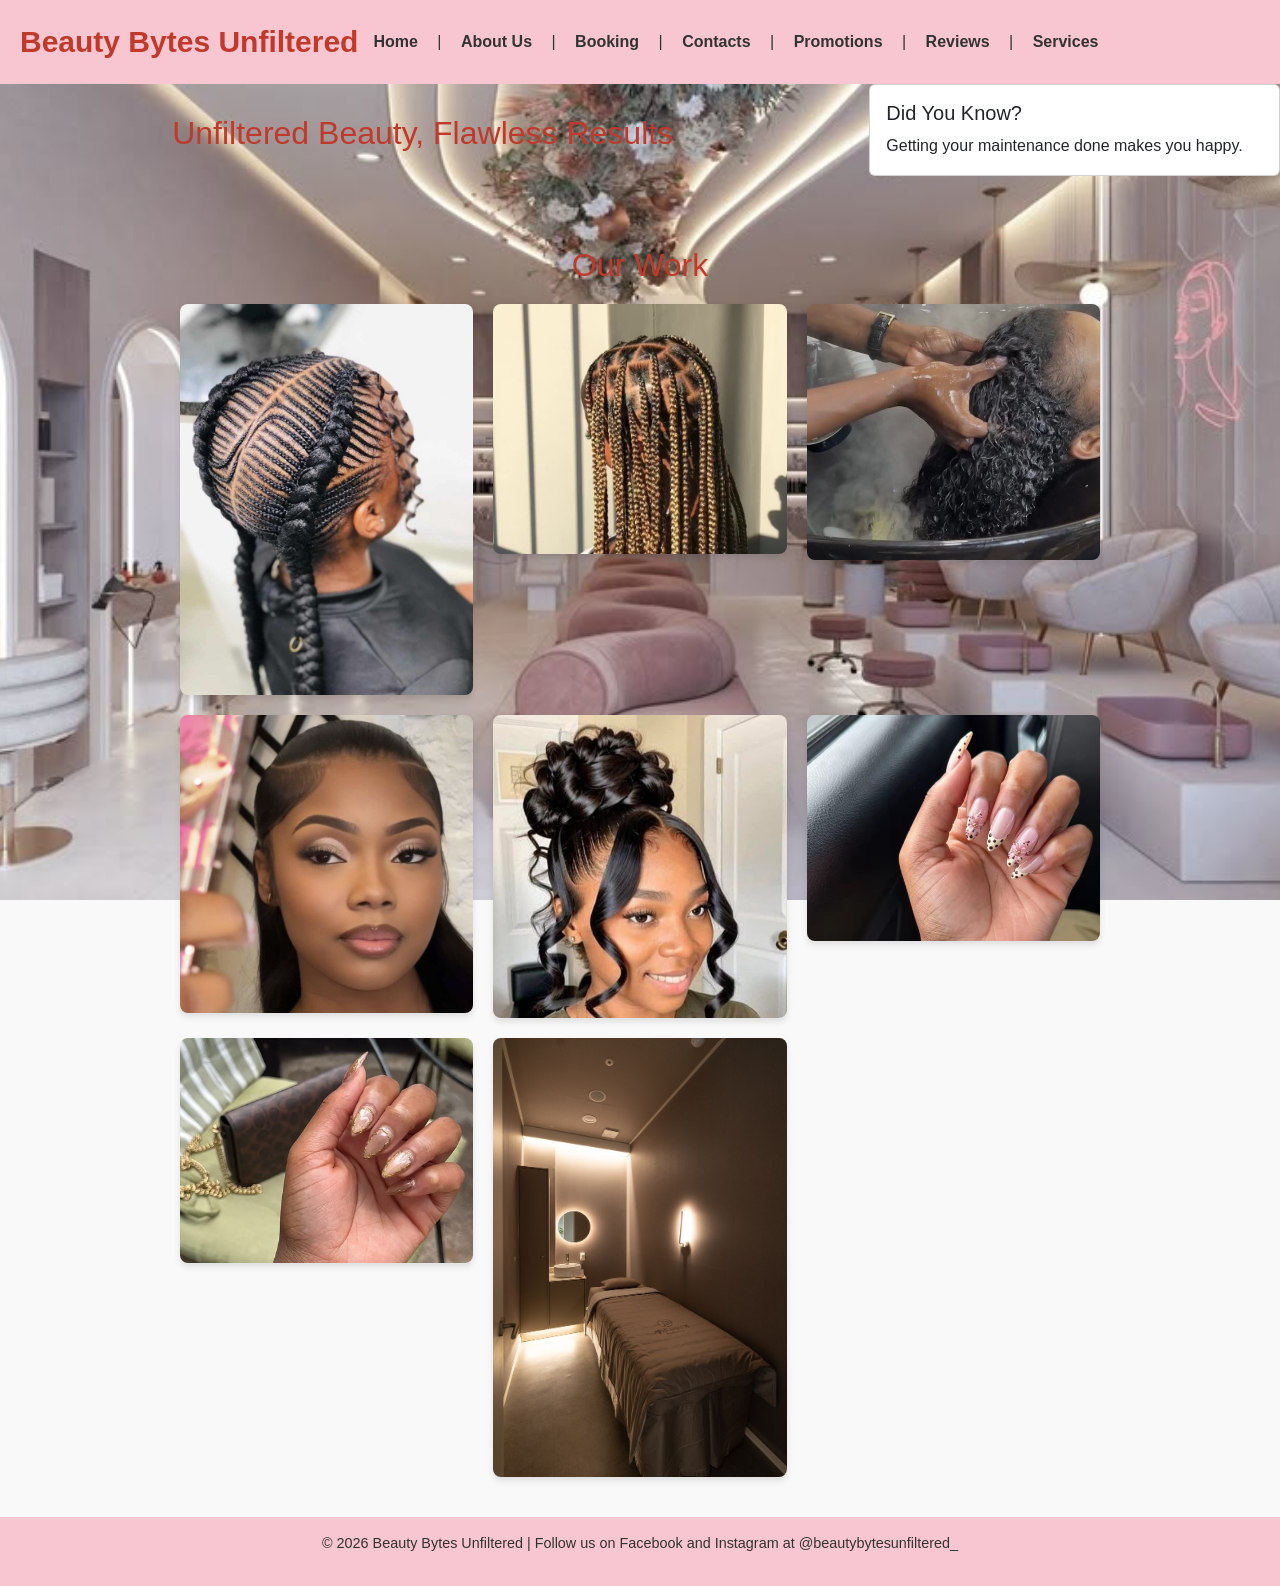
<file: index.html>
<!DOCTYPE html>
<html lang="en">
<head>
    <meta charset="UTF-8">
    <meta name="viewport" content="width=device-width, initial-scale=1.0">
    <title>Beauty Bytes Unfiltered -Home</title>
    <link href="https://cdn.jsdelivr.net/npm/bootstrap@5.3.0/dist/css/bootstrap.min.css" rel="stylesheet"> 
    <link rel="stylesheet" href="styles.css"> 
</head>
<body>
    <header>
    <nav class="navbar">
        <div class="logo">Beauty Bytes Unfiltered</div>

        <div class="nav-links">
        <a href="index.html">Home</a> |
        <a href="about.html">About Us</a> |
        <a href="booking.html">Booking</a> |
        <a href="contact.html">Contacts</a> |
        <a href="promotions.html">Promotions</a> |
        <a href="reviews.html">Reviews </a> |
        <a href="services.html">Services</a>
        </div>
    </nav>
</header>
<main>
    <div class="row"> 
        <div class="col-md-8"> 
            <h2>Unfiltered Beauty, Flawless Results</h2>  
        </div>
        <div class="col-md-4"> 
            <div class="card"> 
                <div class="card-body"> 
                    <h5 class="card-title">Did You Know?</h5> 
                    <p class="card-text">Getting your maintenance done makes you happy.</p> 
                </div> 
            </div> 
        </div> 
    </div> 
</main> 
    <section class="gallery">
    <h2>Our Work</h2>
    <div class="gallery-grid">
        <img src="images/cornrows.jpg" alt="Hair Braid">
        <img src="images/knotless braids.jpg" alt="knotless braids">
        <img src="images/natural hair care.jpg" alt="Natural Haircare">
        <img src="images/makeup.jpg" alt="Makeup Artistry">
        <img src="images/wig styling.jpg" alt="Wig Styling">
        <img src="images/manicure.jpg" alt="Manicure and Pedicure">
        <img src="images/nairl art.jpg" alt="Nail Art Designs">
        <img src="images/massage therapy.jpg" alt="Massage Therapy">
    </div>
</section>
</main>

    <footer>
        <p>&copy; 2026 Beauty Bytes Unfiltered | Follow us on Facebook and Instagram at @beautybytesunfiltered_</p>
    </footer> 
    <button id="back-to-top" title ="Back to Glam">Back to Glam</button>
</body>
</html>
</file>
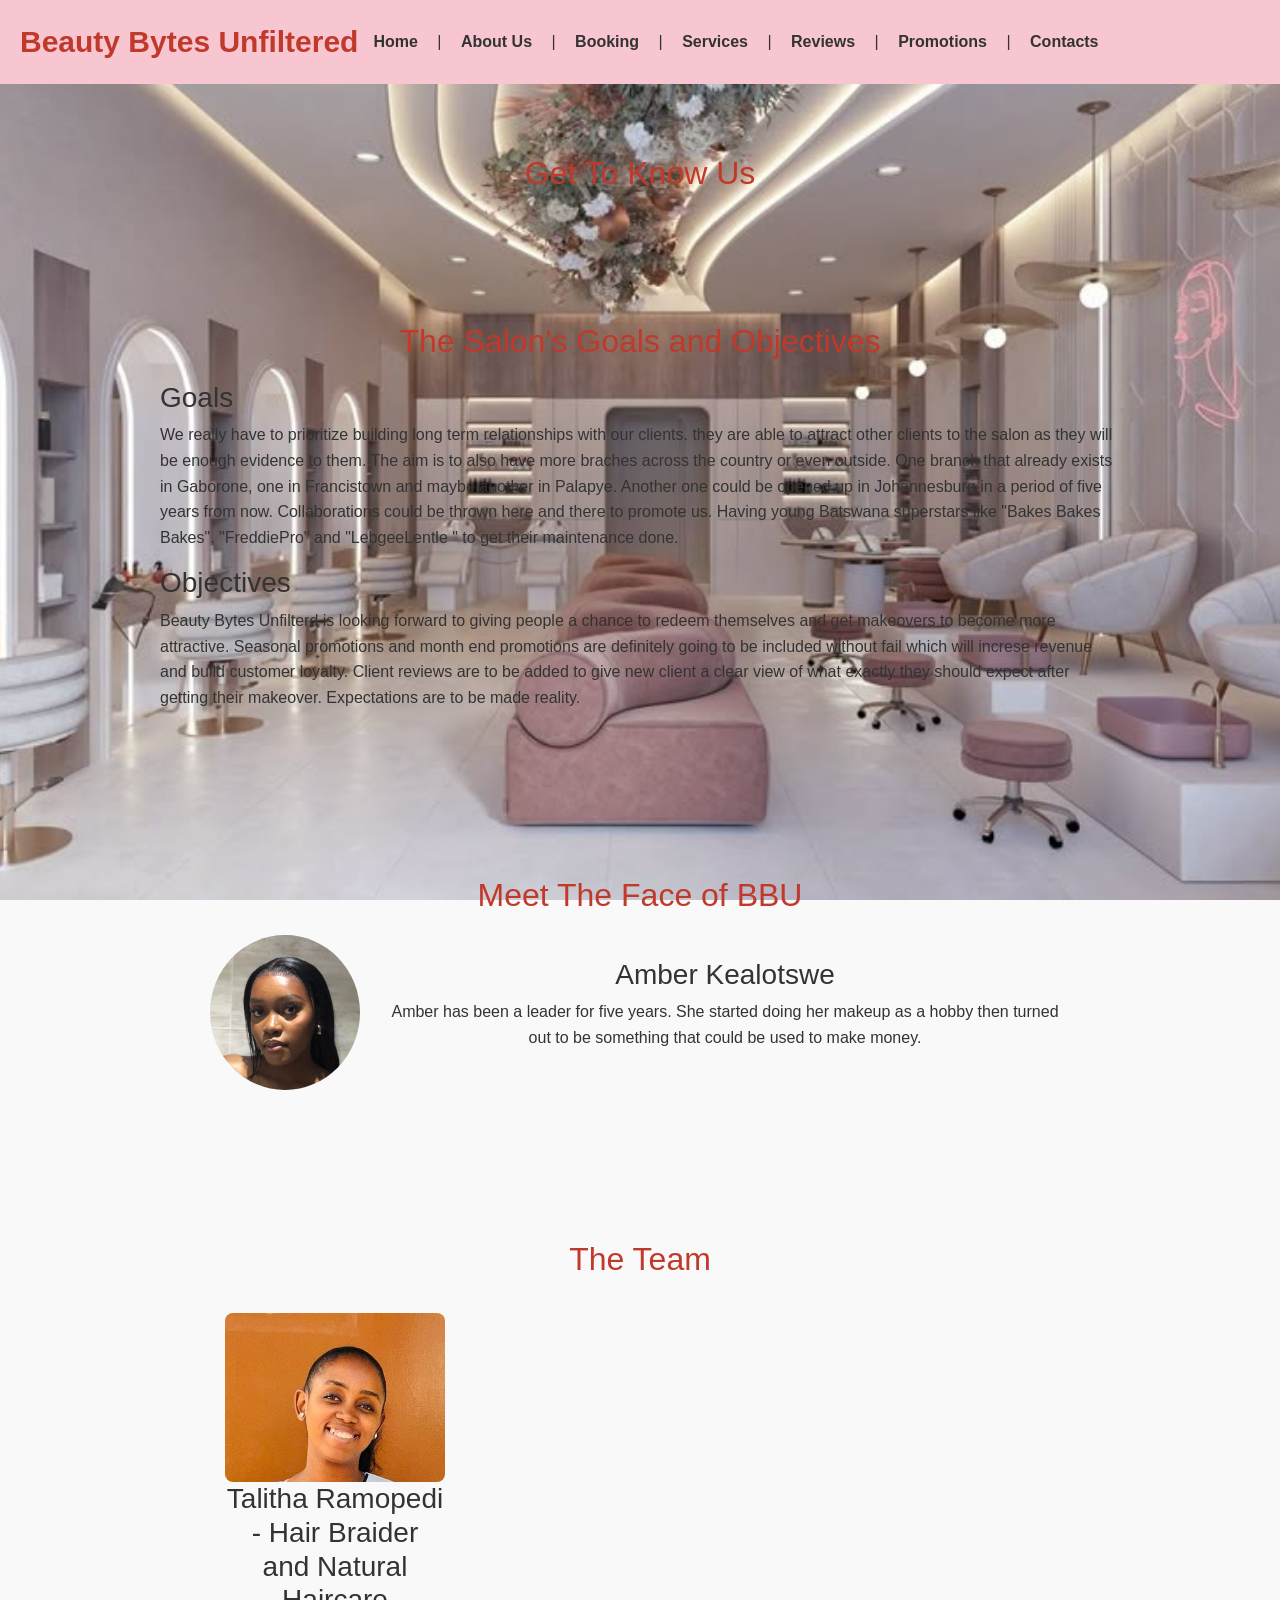
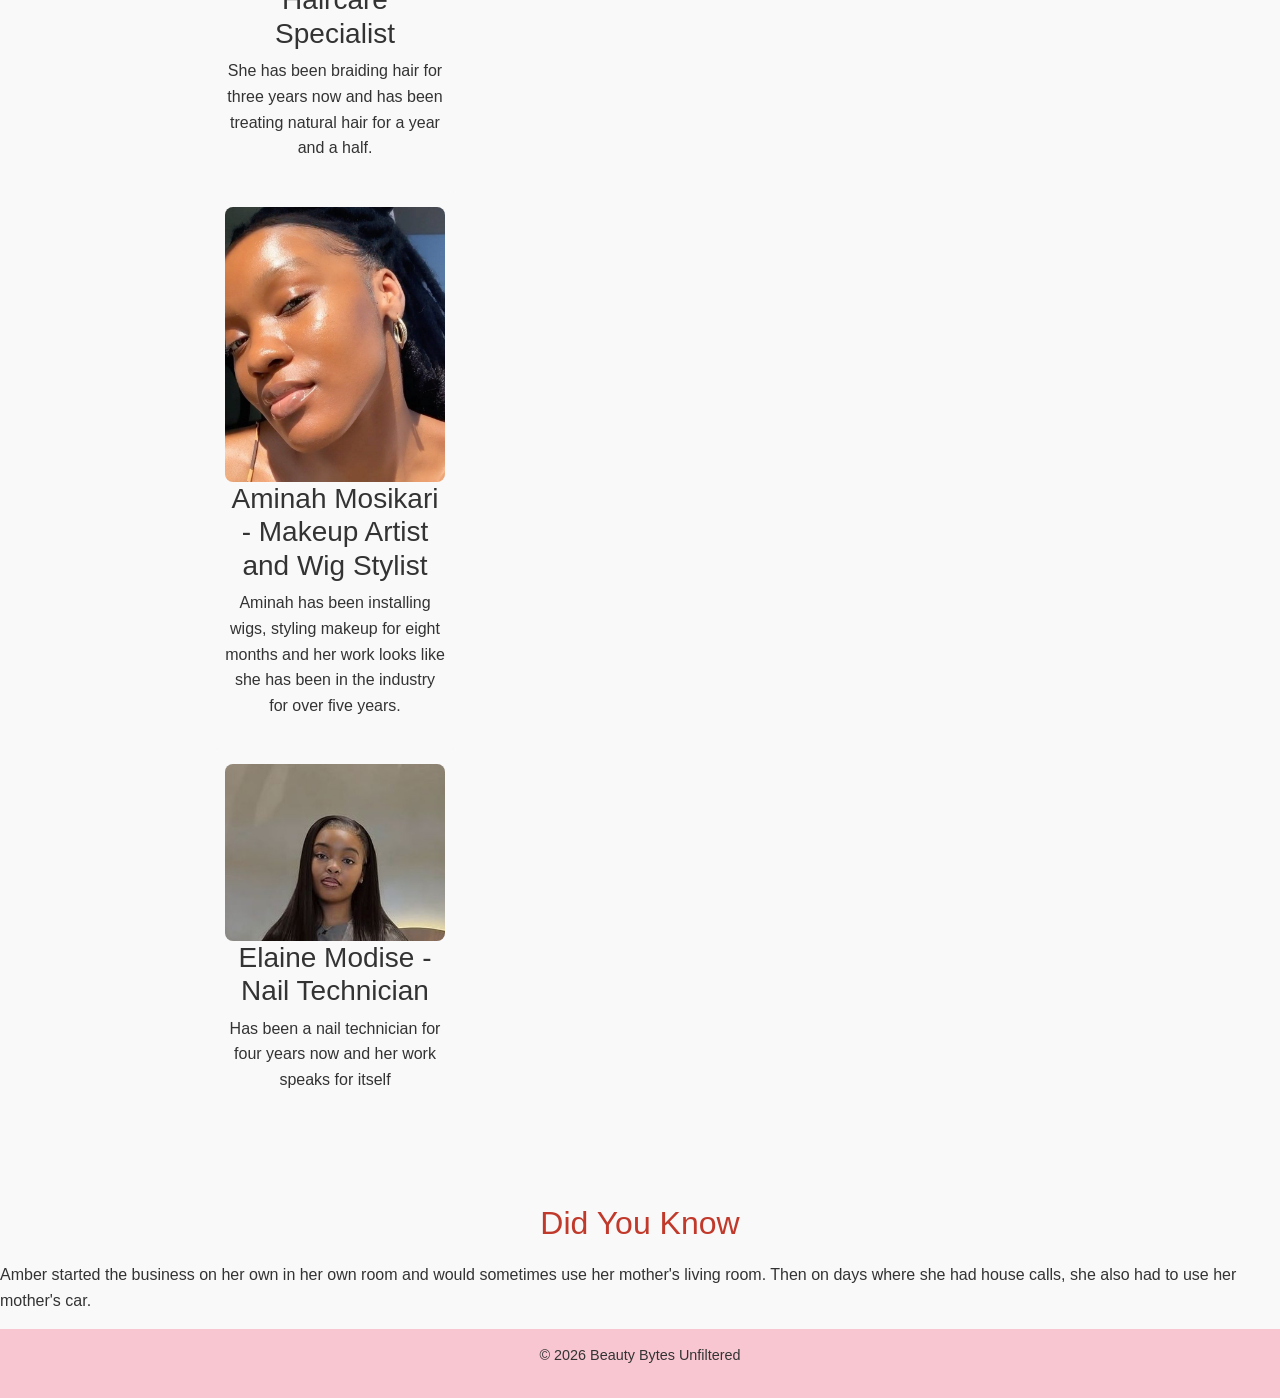
<file: about.html>
<!DOCTYPE html>
<html lang="en">
<head>
    <meta charset="UTF-8">
    <meta name="viewport" content="width=device-width, initial-scale=1.0">
    <title>About Us - Beauty Bytes Unfiltered</title>
    <link href="https://cdn.jsdelivr.net/npm/bootstrap@5.3.0/dist/css/bootstrap.min.css" rel="stylesheet">
    <link rel="stylesheet" href="styles.css">
    
</head>
<body>
    <header>
            <nav class="navbar">
                <div class="logo">Beauty Bytes Unfiltered</div>

                <div class="nav-links">
          <a href="index.html">Home</a> |
            <a href="about.html" class="active">About Us</a> |
                <a href="booking.html">Booking</a> |
                    <a href="services.html">Services</a> |
                        <a href="reviews.html">Reviews</a> |
                            <a href="promotions.html">Promotions</a> |
                                <a href="contact.html">Contacts</a>
                            </div>
        </nav>
    </header>
    <main>
    <section id="Introduction">
        <h2>Get To Know Us</h2>
    </section>
    
    <section id="goals and objestives">
        <h2>The Salon's Goals and Objectives</h2>
        <h3>Goals</h3>
            <p>We really have to prioritize building long term relationships with our clients.
                they are able to attract other clients to the salon as they will be enough evidence
                to them. The aim is to also have more braches across the country or even outside. 
                One branch that already exists in Gaborone, one in Francistown and maybe another in 
                Palapye. Another one could be opened up in Johannesburg in a period of five years
                from now. Collaborations could be thrown here and there to promote us. Having young
                Batswana superstars like "Bakes Bakes Bakes", "FreddiePro" and "LebgeeLentle " to get 
                their maintenance done.</p>
                <h3>Objectives</h3>
                <p>Beauty Bytes Unfilterd is looking forward to giving people a chance to redeem 
                   themselves and get makeovers to become more attractive. Seasonal promotions and 
                   month end promotions are definitely going to be included without fail which will
                   increse revenue and build customer loyalty. Client reviews are to be added to give
                   new client a clear view of what exactly they should expect after getting their
                   makeover. Expectations are to be made reality.</p>
    </section>
                   <section id="founder">
                   <h2>Meet The Face of BBU</h2>
                   <div class="founder-profile">
                    <img src="amber.jpg" alt="Amber Kealotswe">
                    <div class="founder-text">
                        <h3>Amber Kealotswe</h3>
                        <p>Amber has been a leader for five years. She started doing her makeup as a hobby
                            then turned out to be something that could be used to make money.</p>
                    </div>
                   </div>
                   </section>

                   <section id="team">
                   <h2>The Team</h2>
                    <div class="team grid">
                        <div class="team-member">
                        <img src="talitha.jpg" alt="Talitha Ramopedi">
                        <h3>Talitha Ramopedi - Hair Braider and Natural Haircare Specialist</h3>
                        <p>She has been braiding hair for three years now and has been treating natural
                            hair for a year and a half.</p>
                        </div>
                        <div class="team-member">
                            <img src="aminah.jpg" alt="Aminah Mosikari">
                            <h3>Aminah Mosikari - Makeup Artist and Wig Stylist</h3>
                            <p>Aminah has been installing wigs, styling makeup for eight months and her
                                work looks like she has been in the industry for over five years.</p>
                            </div>
                            <div class="team-member">
                                <img src="elaine.jpg" alt="Elaine Modise">
                                <h3>Elaine Modise - Nail Technician</h3>
                                <p>Has been a nail technician for four years now and her work speaks for 
                                    itself</p>
                                </div>
                                </div>
                                </section>
                                <aside>
                                    <h2>Did You Know</h2>
                                    <p>Amber started the business on her own in her own room and
                                        would sometimes use her mother's living room. Then on days 
                                        where she had house calls, she also had to use her mother's car.</p>
                                    </aside>

                                </main>

                                <footer>
                                    <p>&copy; 2026 Beauty Bytes Unfiltered</p>
                                </footer>
                                <script src="https://cdn.jsdelivr.net/npm/@popperjs/core@2.11.6/dist/umd/popper.min.js"></script>
                                <script src="https://cdn.jsdelivr.net/npm/bootstrap@5.3.0/dist/js/bootstrap.min.js"></script>
                                <button id="back-to-top" title ="Back to Glam">Back to Glam</button>
                                <script src="script.js"></script>
                            </body>
                            </html>
</file>
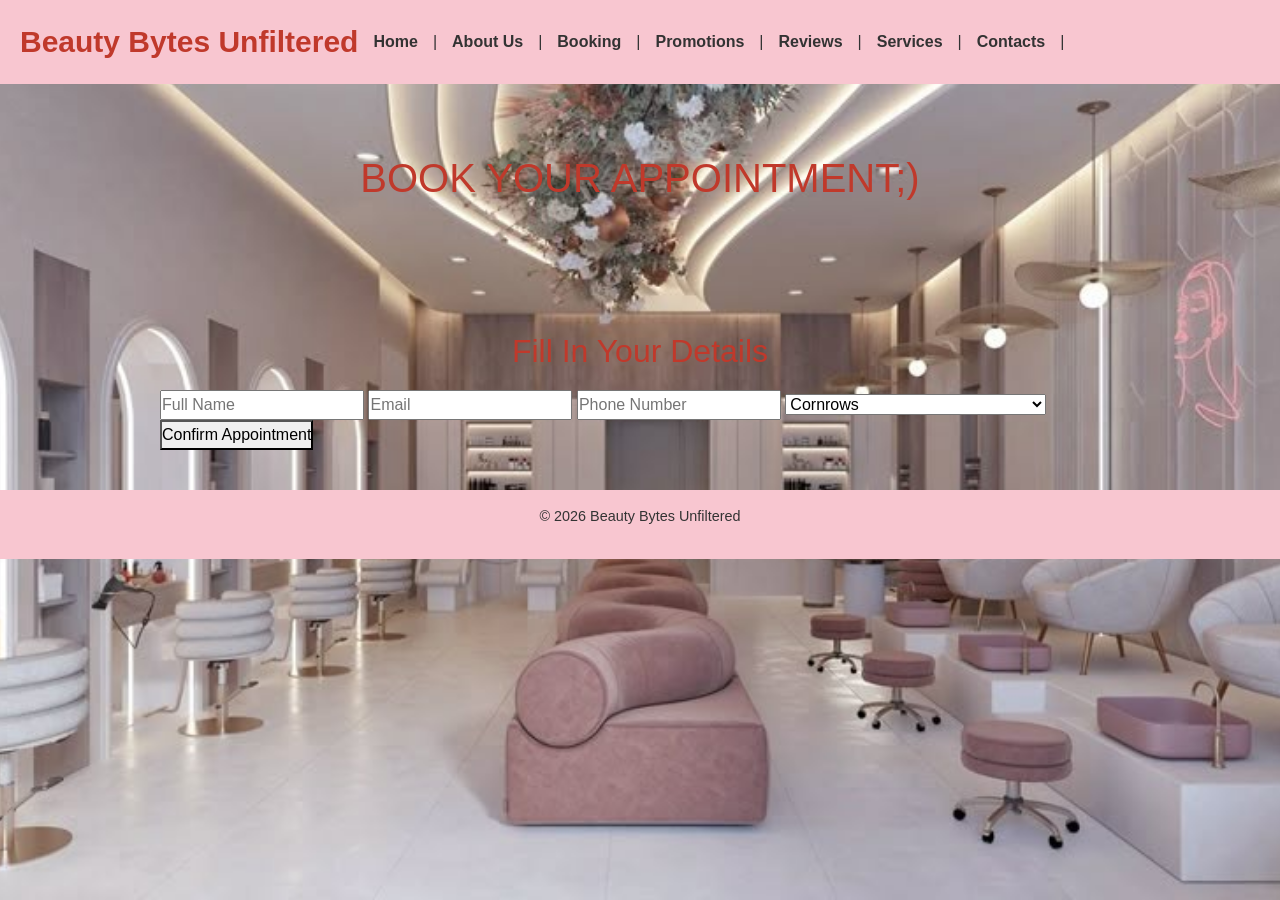
<file: booking.html>
<!DOCTYPE html>
<html lang="en">
<head>
    <meta charset="UTF-8">
    <meta name="viewport" content="width=device-width, initial-scale=1.0">
    <title>Booking - Beauty Bytes Unfiltered</title>
    <link href="https://cdn.jsdelivr.net/npm/bootstrap@5.3.0/dist/css/bootstrap.min.css" rel="stylesheet">
    <link rel="stylesheet" href="styles.css">
</head>
<body>
    <header>
        <nav class="navbar">
            <div class="logo">Beauty Bytes Unfiltered</div>

            <div class="nav links">
        <a href="index.html">Home</a> |
        <a href="about.html">About Us</a> |
        <a href="booking.html" class="active">Booking</a> |
        <a href="promotions.html">Promotions</a> |
        <a href="reviews.html">Reviews</a> |
        <a href="services.html">Services</a> |
        <a href="contact.html">Contacts</a> |
            </div> 
        </nav>
    </header>

    <main>
        <section id="booking-heading">
       <h1>BOOK YOUR APPOINTMENT;)</h1>
        </section>
        <section id="booking-form"> 
            <div class="booking-form">
            <h2>Fill In Your Details</h2>
            <form action="https://formspree.io/f/xreypqlr" method="POST">
                <input type="hidden" name="formType" value="booking">
                <input type="text" placeholder="Full Name" required>
                <input type="email" placeholder="Email" required>
                <input type="tel" placeholder="Phone Number" required>
                <select>
                    <option>Cornrows</option>
                    <option>Knotless Braids</option>
                    <option>Puff Gel</option>   
                    <option>Natural Hair Wash [deep cleanse]</option>
                    <option>Wig installation and styling</option>
                    <option>Full Glam Makeup</option>
                    <option>Soft Glam Makeup</option>
                    <option>Manicure</option>
                    <option>Pedicure</option>
                    <option>Full Body Massage</option>
                    <option>Half Body Massage</option>
                </select>
                                <button onclick="alert('Appointment confirmed!')">Confirm Appointment</button>
                            </form>
                        </div>
                        </section>
                    </main>
                    <footer>
                        <p>&copy; 2026 Beauty Bytes Unfiltered
                        </footer>
                    <script src="https://cdn.jsdelivr.net/npm/@popperjs/core@2.11.6/dist/umd/popper.min.js"></script>
                    <script src="https://cdn.jsdelivr.net/npm/bootstrap@5.3.0/dist/js/bootstrap.min.js"></script>
                    <button id="back-to-top" title ="Back to Glam">Back to Glam</button>
                    <script src="script.js"></script>
                </body>
                </html>
</file>
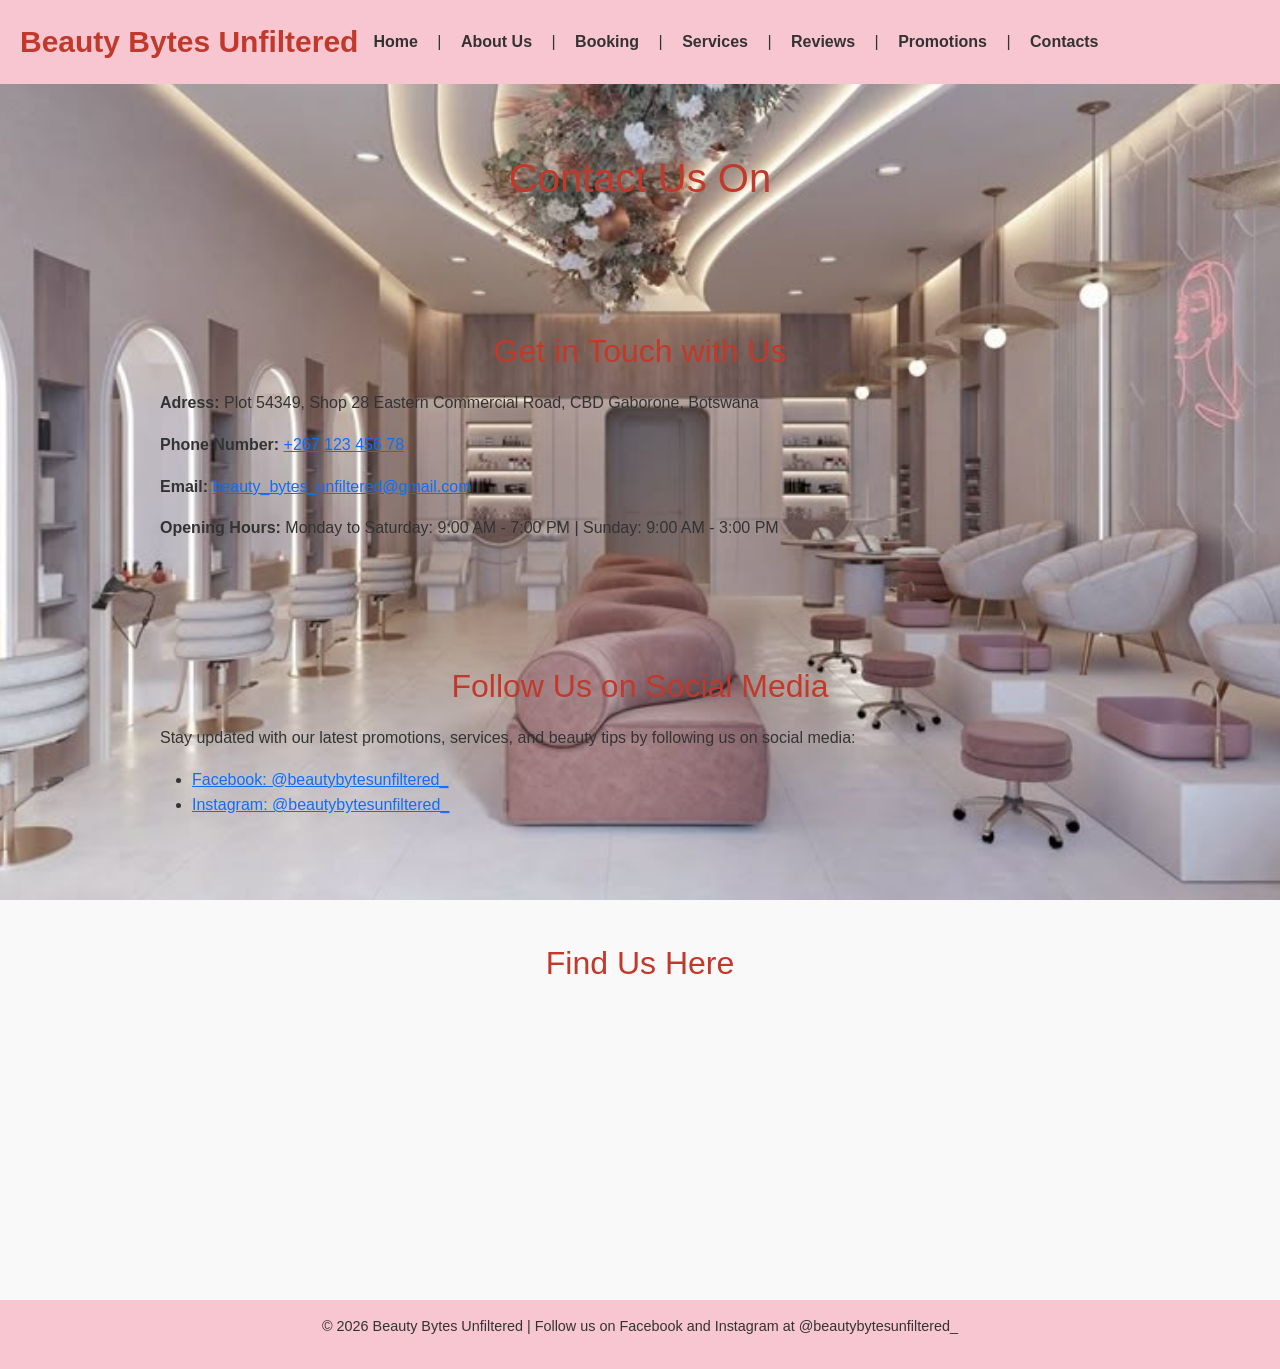
<file: contact.html>
<!DOCTYPE html>
<html lang="en">
<head>
    <meta charset="UTF-8">
    <meta name="viewport" content="width=device-width, initial-scale=1.0">
    <title>Contact - Beauty Bytes Unfilteerd</title>
    <link href="https://cdn.jsdelivr.net/npm/bootstrap@5.3.0/dist/css/bootstrap.min.css" rel="stylesheet">
    <link rel="stylesheet" href="styles.css">
</head>
<body>
    <header>
        <nav class="navbar">
            <div class="logo">Beauty Bytes Unfiltered</div>
            
            <div class="nav-links">
            <a href="index.html">Home</a> |
            <a href="about.html">About Us</a> |
            <a href="booking.html">Booking</a> |
            <a href="services.html">Services</a> |
            <a href="reviews.html">Reviews</a> |
            <a href="promotions.html">Promotions</a> |
            <a href="contact.html" class="active">Contacts</a>
            </div>
        </nav>
    </header>

    <main>
        <section id="heading">
            <h1>Contact Us On</h1>
        </section>

        <section id="contact-info">
            <h2>Get in Touch with Us</h2>
            <p><strong>Adress:</strong> Plot 54349, Shop 28 Eastern Commercial Road, CBD Gaborone, Botswana</p>
            <p><strong>Phone Number:</strong> <a href="tel:+26712345678">+267 123 456 78</a></p>
            <p><strong>Email:</strong> <a href="mailto:beauty_bytes_unfiltered@gmail.com">beauty_bytes_unfiltered@gmail.com</a></p>
            <p><strong>Opening Hours:</strong> Monday to Saturday: 9:00 AM - 7:00 PM | Sunday: 9:00 AM - 3:00 PM</p>
        </section>
        <section id="social-media">
            <h2>Follow Us on Social Media</h2>
            <p>Stay updated with our latest promotions, services, and beauty tips by following us on social media:</p>
            <ul>
                <li><a href="https://www.facebook.com/beautybytesunfiltered_" target="_blank">Facebook: @beautybytesunfiltered_</a></li>
                <li><a href="https://www.instagram.com/beautybytesunfiltered_" target="_blank">Instagram: @beautybytesunfiltered_</a></li>
            </ul>
        </section>
        <section id="map">
            <h2>Find Us Here</h2>
            <iframe src="https://www.google.com/maps/embed?pb=!1m18!1m12!1m3!1d2948.1234567890123!2d25.1234567890123!3d-24.1234567890123!2m3!1f0!2f0!3f0!3m2!1i1024!2i768!4f13.1!3m3!1m2!1s0x123456789012345%3A0x123456789012345!2sBeauty%20Bytes%20Unfiltered!5e0!3m2!1sen!2sbt!4v1234567890123"
             width="400" height="250" style="border:0;" allowfullscreen="" loading="lazy"></iframe>
        </section>
    </main>
    <footer>
        <p>&copy; 2026 Beauty Bytes Unfiltered | Follow us on Facebook and Instagram at @beautybytesunfiltered_</p>
    </footer>
    <script src="https://cdn.jsdelivr.net/npm/@popperjs/core@2.11.6/dist/umd/popper.min.js"></script>
    <script src="https://cdn.jsdelivr.net/npm/bootstrap@5.3.0/dist/js/bootstrap.min.js"></script> 
    <button id="back-to-top" title ="Back to Glam">Back to Glam</button>
    <script src="script.js"></script>
</body>
</html>
</file>
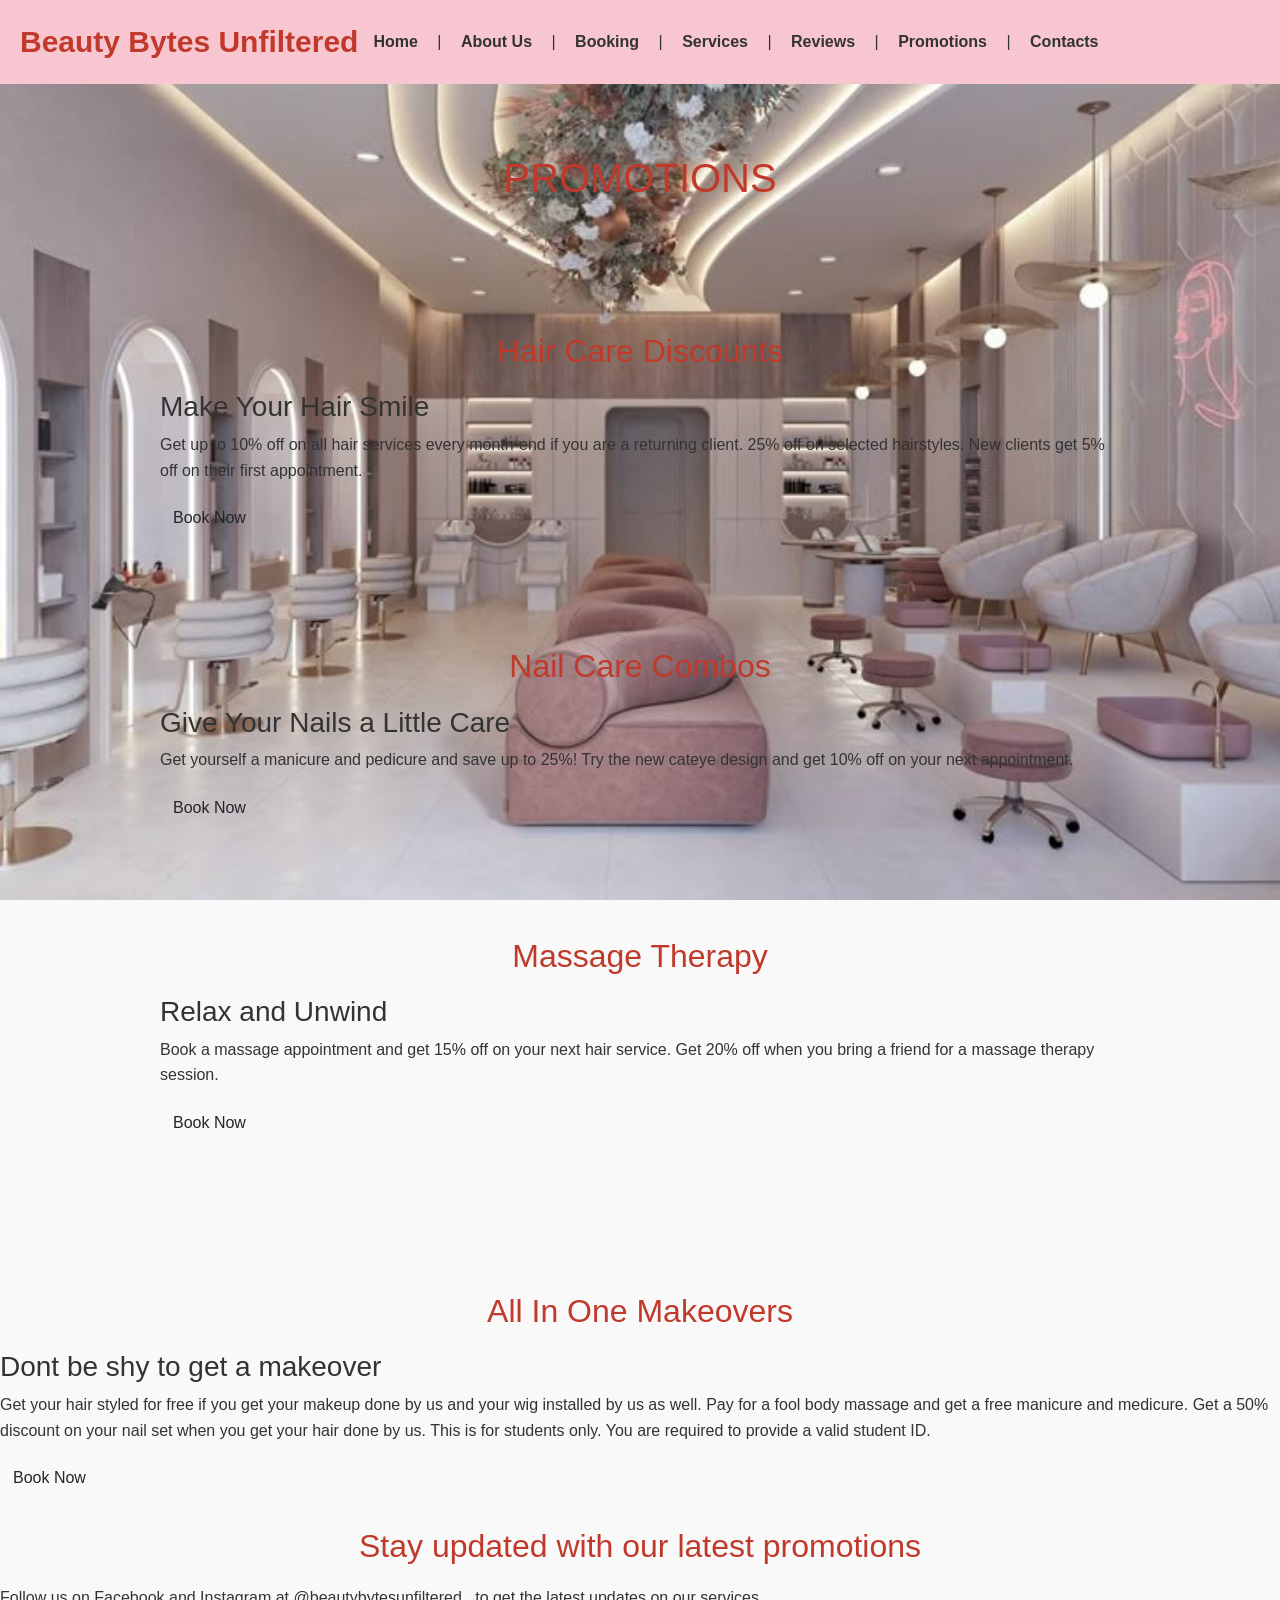
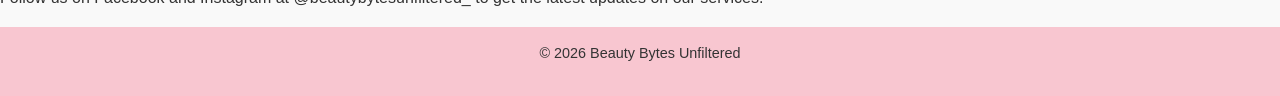
<file: promotions.html>
<!DOCTYPE html>
<html lang="en">
<head>
    <meta charset="UTF-8">
    <meta name="viewport" content="width=device-width, initial-scale=1.0">
    <title>Promotions - Beauty Bytes Unfiltered</title>
    <link href="https://cdn.jsdelivr.net/npm/bootstrap@5.3.0/dist/css/bootstrap.min.css" rel="stylesheet">
    <link rel="stylesheet" href="styles.css">
</head>
<body>
    <header>
        <nav class="navbar">
            <div class="logo">Beauty Bytes Unfiltered</div>

            <div class="nav-links">
            <a href="index.html">Home</a> |
            <a href="about.html">About Us</a> |
            <a href="booking.html">Booking</a> |
            <a href="services.html">Services</a> |
            <a href="reviews.html">Reviews</a> |
            <a href="promotions.html" class="active">Promotions</a> |
            <a href="contact.html">Contacts</a>
            </div>
        </nav>
    </header>
    <main>
        <section id="heading">
            <h1>PROMOTIONS</h1>
        </section>
        <section id="hair care discounts">
            <h2>Hair Care Discounts</h2>
            <article>
                <h3>Make Your Hair Smile</h3>
                <p>Get up to 10% off on all hair services every month-end if you are a returning
                    client.
                    25% off on selected hairstyles.
                    New clients get 5% off on their first appointment.</p>
                    <a href="booking.html" class="btn">Book Now</a>
            </article>
        </section>
        <section id="nail care combos">
            <h2>Nail Care Combos</h2>
            <article>
                <h3>Give Your Nails a Little Care</h3>
                <p>Get yourself a manicure and pedicure and save up to 25%!
                    Try the new cateye design and get 10% off on your next appointment.
                </p>
                <a href="booking.html" class="btn">Book Now</a>
            </article>
        </section>
        <section id="massage therapy">
            <h2>Massage Therapy</h2>
            <article>
                <h3>Relax and Unwind</h3>
                <p>Book a massage appointment and get 15% off on your next hair service.
                    Get 20% off when you bring a friend for a massage therapy session.
                </p>
                <a href="booking.html" class="btn">Book Now</a>
            </article>
        </section>
            <section id="all in one makeovers"></section>
                <h2>All In One Makeovers</h2>
                <article>
                    <h3>Dont be shy to get a makeover</h3>
                    <p>Get your hair styled for free if you get your makeup done by us and your
                        wig installed by us as well.
                        Pay for a fool body massage and get a free manicure and medicure.
                        Get a 50% discount on your nail set when you get your hair done by us. This
                        is for students only. You are required to provide a valid student ID.
                    </p>
                    <a href="booking.html" class="btn">Book Now</a>
                </article>
                <aside>
                    <h2>Stay updated with our latest promotions</h2>
                    <p>Follow us on Facebook and Instagram at @beautybytesunfiltered_ to get the latest
                        updates on our services.
                </aside>
    </main>

    <footer>
        <p>&copy; 2026 Beauty Bytes Unfiltered</p>
    </footer>
    <script src="https://cdn.jsdelivr.net/npm/@popperjs/core@2.11.6/dist/umd/popper.min.js"></script>
    <script src="https://cdn.jsdelivr.net/npm/bootstrap@5.3.0/dist/js/bootstrap.min.js"></script>
    <button id="back-to-top" title ="Back to Glam">Back to Glam</button>
    <script src="script.js"></script>
</body>
</html>
</file>
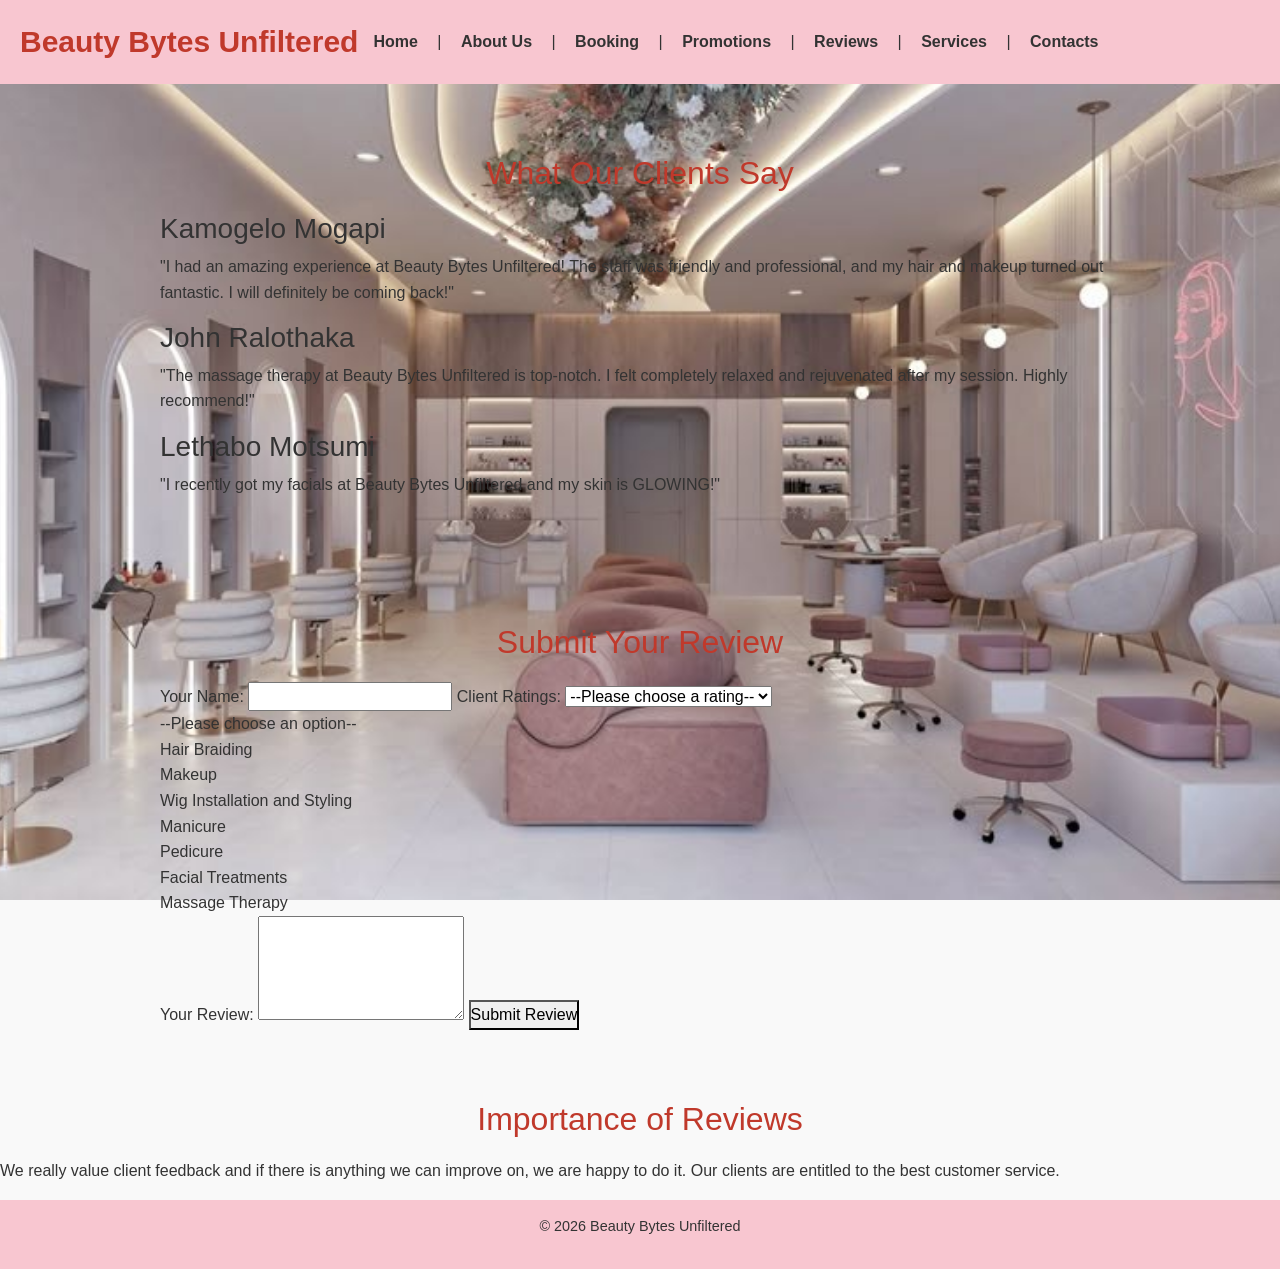
<file: reviews.html>
<!DOCTYPE html>
<html lang="en">
<head>
    <meta charset="UTF-8">
    <meta name="viewport" content="width=device-width, initial-scale=1.0">
    <title>Reviews - Beauty Bytes Unfiltered</title>
    <link href="https://cdn.jsdelivr.net/npm/bootstrap@5.3.0/dist/css/bootstrap.min.css" rel="stylesheet">
    <link rel="stylesheet" href="styles.css">
</head>
<body>
    <header>
        <nav class="navbar">
            <div class="logo">Beauty Bytes Unfiltered</div>

            <div class="nav-links">
            <a href="index.html">Home</a> |
            <a href="about.html">About Us</a> |
            <a href="booking.html">Booking</a> |
            <a href="promotions.html">Promotions</a> |
            <a href="reviews.html" class="active">Reviews</a> |
            <a href="services.html">Services</a> |
            <a href="contact.html">Contacts</a>
        </div>
        </nav>
    </header>
    
    <main>
        <section id="client-reviews">
            <h2>What Our Clients Say</h2>
            <article>
                <h3>Kamogelo Mogapi</h3>
                <p>"I had an amazing experience at Beauty Bytes Unfiltered! The staff was friendly and professional, and my hair and makeup turned out fantastic. I will definitely be coming back!"</p>
            </article>
            <article>
                <h3>John Ralothaka</h3>
                <p>"The massage therapy at Beauty Bytes Unfiltered is top-notch. I felt completely relaxed and rejuvenated after my session. Highly recommend!"</p>
            </article>
            <article>
                <h3>Lethabo Motsumi</h3>
                <p>"I recently got my facials at Beauty Bytes Unfiltered and my skin is GLOWING!"</p>
            </article>
        </section>
        <section id="submit-review">
            <h2>Submit Your Review</h2>
            <form action="https://formspree.io/f/xreypqlr" method="POST">
                <input type="hidden" name="formType" value="review">
                <label for="name">Your Name:</label>
                <input type="text" id="name" name="name" required>
                
                <label for="rating">Client Ratings:</label>
                <select id="rating" name="rating" required>
                    <option value="">--Please choose a rating--</option>
                    <option value="5">5 Stars - Excellent</option>
                    <option value="4">4 Stars - Very Good</option>
                    <option value="3">3 Stars - Good</option>
                    <option value="2">2 Stars - Fair</option>
                    <option value="1">1 Star - Poor</option>
                <select id="service" name="service" required>
                    <option value="">--Please choose an option--</option>
                    <option value="hair">Hair Braiding</option>
                    <option value="makeup">Makeup</option>
                    <option value="wig">Wig Installation and Styling</option>
                    <option value="manicure">Manicure</option>
                    <option value="pedicure">Pedicure</option>
                    <option value="facial">Facial Treatments</option>
                    <option value="massage">Massage Therapy</option>
                </select>
                    
                <label for="review">Your Review:</label>
                <textarea id="review" name="review" rows="4" required></textarea>

                <button type="submit">Submit Review</button>
            </form>
            </section>

            <aside>
                <h2>Importance of Reviews</h2>
                <p>We really value client feedback and if there is anything we can improve on,
                    we are happy to do it. Our clients are entitled to the best customer service.</p>
            </aside>
            </main>

            <footer>
                <p>&copy; 2026 Beauty Bytes Unfiltered</p>
            </footer>
            <script src="https://cdn.jsdelivr.net/npm/@popperjs/core@2.11.6/dist/umd/popper.min.js"></script>
            <script src="https://cdn.jsdelivr.net/npm/bootstrap@5.3.0/dist/js/bootstrap.min.js"></script>
            <button id="back-to-top" title ="Back to Glam">Back to Glam</button>
            <script src="script.js"></script>
</body>
</html>
</file>
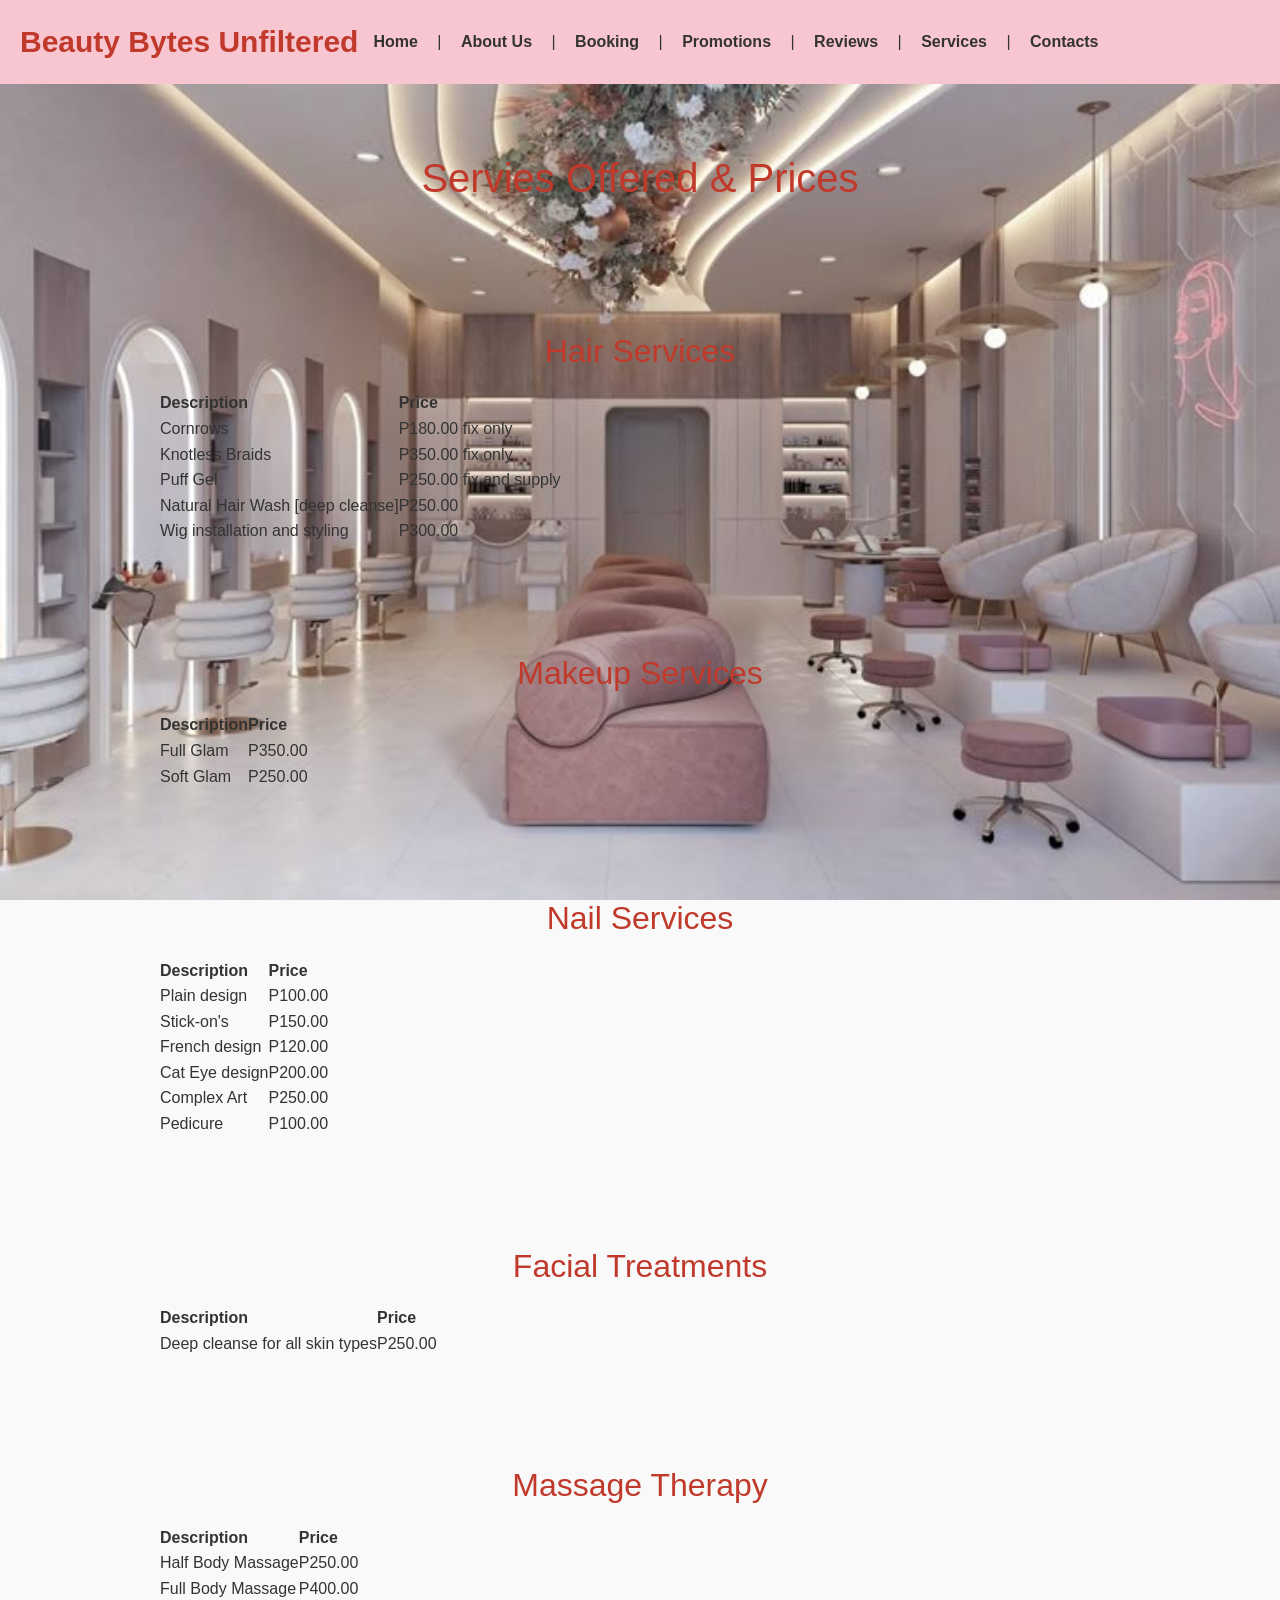
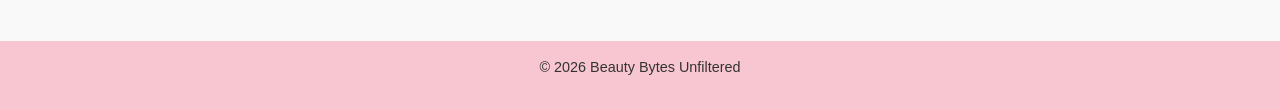
<file: services.html>
<!DOCTYPE html>
<html lang="en">
<head>
    <meta charset="UTF-8">
    <meta name="viewport" content="width=device-width, initial-scale=1.0">
    <title>Services - Beauty Bytes Unfiltered</title>
    <link href="https://cdn.jsdelivr.net/npm/bootstrap@5.3.0/dist/css/bootstrap.min.css" rel="stylesheet">
    <link rel="stylesheet" href="styles.css">
</head>
<body>
    <header>
        <nav class="navbar">
            <div class="logo">Beauty Bytes Unfiltered</div>

            <div class="nav-link">
            <a href="index.html">Home</a> |
            <a href="about.html">About Us</a> |
            <a href="booking.html">Booking</a> |
            <a href="promotions.html">Promotions</a> |
            <a href="reviews.html">Reviews</a> |
            <a href="services.html" class="active">Services</a> |
            <a href="contact.html">Contacts</a>
            </div>
        </nav>
    </header>

    <main>
        <section id="services">
            <h1>Servies Offered & Prices</h1>
        </section>
        <section id="hair-services">
            <h2>Hair Services</h2>
            <table>
                <thread>
                    <tr>
                        <th>Description</th>
                        <th>Price</th>
                    </tr>
                </thread>
                <tbody>
                    <tr>
                        <td>Cornrows</td>
                        <td>P180.00 fix only</td>
                    </tr>
                    <tr>
                        <td>Knotless Braids</td>
                        <td>P350.00 fix only</td>
                    </tr>
                    <tr>
                        <td>Puff Gel</td>
                        <td>P250.00 fix and supply</td>
                    </tr>
                    <tr>
                        <td>Natural Hair Wash [deep cleanse]</td>
                        <td>P250.00 </td>
                        </tr>
                </thread>
                <tbody>
                    <tr>
                        <td>Wig installation and styling</td>
                        <td>P300.00</td>
                    </tr>
                    </tbody>
                </table>
                </section>
                <section id="makeup-services">
                    <h2>Makeup Services</h2>
                    <table>
                        <thread>
                            <tr>
                                <th>Description</th>
                                <th>Price</th>
                            </tr>
                        </thread>
                        <tbody>
                    <tr>
                        <td>Full Glam</td>
                        <td>P350.00</td>
                    </tr>
                    <tr>
                        <td>Soft Glam</td>
                        <td>P250.00</td>
                    </tr>
                </tbody>
            </table>
        </section>
        <section id="nail-services">
            <h2>Nail Services</h2>
            <table>
                <thread>
                    <tr>
                        <th>Description</th>
                        <th>Price</th>
                    </tr>
                </thread>
                <tbody>
                    <tr>
                        <td>Plain design</td>
                        <td>P100.00</td>
                    </tr>
                    <tr>
                        <td>Stick-on's</td>
                        <td>P150.00</td>
                    </tr>
                    <tr>
                        <td>French design</td>
                        <td>P120.00</td>
                    </tr>
                    <tr>
                        <td>Cat Eye design</td>
                        <td>P200.00</td>
                    </tr>
                    <tr>
                        <td>Complex Art</td>
                        <td>P250.00</td>
                    </tr>
                    <tr>
                        <td>Pedicure</td>
                        <td>P100.00</td>
                    </tr>
                </tbody>
            </table>
            </section>
            <section id="facial-treatments">
                <h2>Facial Treatments</h2>
                <table>
                    <thread>
                        <tr>
                            <th>Description</th>
                            <th>Price</th>
                        </tr>
                    </thread>
                    <tbody>
                        <tr>
                            <td>Deep cleanse for all skin types</td>
                            <td>P250.00</td>
                        </tr>
                    </tbody>
                </table>
                </section>
                <section id="massage-therapy">
                    <h2>Massage Therapy</h2>
                    <table>
                        <thread>
                            <tr>
                                <th>Description</th>
                                <th>Price</th>
                            </tr>
                        </thread>
                        <tbody>
                            <tr>
                                <td>Half Body Massage</td>
                                <td>P250.00</td>
                            </tr>
                            <tr>
                                <td>Full Body Massage</td>
                                <td>P400.00</td>
                        </tbody>
                    </table>
                    </section>
    </main>
    <footer>
        <p>&copy; 2026 Beauty Bytes Unfiltered</p>
    </footer>
    <script src="https://cdn.jsdelivr.net/npm/@popperjs/core@2.11.6/dist/umd/popper.min.js"></script>
    <script src="https://cdn.jsdelivr.net/npm/bootstrap@5.3.0/dist/js/bootstrap.min.js"></script>
    <button id="back-to-top" title ="Back to Glam">Back to Glam</button>
    <script src="script.js"></script>
</body>
</html>
</file>
<file: styles.css>
* {
  margin: 0;
  padding: 0;
  box-sizing: border-box;
}

body {
  font-family: 'Helvetica Neue', Arial, sans-serif;
  background-color: #fff;
  color: #333;
  line-height: 1.6;
   transition: background-color 0.3s, color 0.3s;
}

header {
  display: flex;
  justify-content: space-between;
  align-items: center;
  background-color: #f8c6d0;
  padding: 10px 20px;
}
.logo {
  font-size: 30px;
  font-weight: bold;
  color: #c0392b; 
}

header h1 {
  font-size: 24px;
  margin: 0;
}

navbar {
  display: flex;
  justify-content: spacebar-betweeen;
  align-items: center;
  padding: 15px 30px;
}
nav-links {
  list-style: none;
  display:flex;
  gap: 20px;
  margin: 0;
  padding: 0;
}
nav-links a {
  font-weight: bold;
  text-decoration: none;
  color: #333;
}

header nav a {
  color: #333;
  text-decoration: none;
  margin: 0 15px;
  font-weight: bold;
  transition: color 0.3s ease;
}

header nav a:hover {
  color: #c0392b; 
}

section {
  padding: 40px 20px;
  max-width: 1000px;
  margin: 0 auto;
}

h1, h2 {
  text-align: center;
  margin-bottom: 20px;
  color: #c0392b;
}

.promotions .promo-grid {
  display: grid;
  grid-template-columns: repeat(auto-fit, minmax(220px, 1fr));
  gap: 20px;
}

.promo-box {
  background-color: #fdfdfd;
  border: 1px solid #ddd;
  padding: 20px;
  border-radius: 8px;
  text-align: center;
  transition: transform 0.2s ease, box-shadow 0.2s ease;
}

.promo-box:hover {
  transform: translateY(-5px);
  box-shadow: 0 4px 10px rgba(0,0,0,0.1);
}

.promo-box img {
  max-width: 100px;
  margin-bottom: 15px;
}

.booking form {
  display: flex;
  flex-direction: column;
  gap: 15px;
  max-width: 500px;
  margin: 0 auto;
}

.booking input, .booking textarea, .booking select {
  width:100%;
  padding: 10px;
  border: 1px solid #ccc;
  border-radius: 5px;
}

.booking button {
  background-color: #c0392b;
  color: #fff;
  border: none;
  padding: 12px;
  border-radius: 5px;
  cursor: pointer;
}

.booking button:hover {
  background-color: #a93226;
}

.reviews .review-card {
  border: 1px solid #ddd;
  padding: 15px;
  margin-bottom: 20px;
  border-radius: 6px;
  background-color: #fafafa;
}

.contacts {
  text-align: center;
}

.contacts p {
  margin: 10px 0;
}

#founder, #team {
  margin:40px auto;
  max-width: 900px;
  text-align: center;
}
.founder-profile {
  display:flex;
  align-items:center;
  justify-content: center;
  gap: 20px;
}
.founder-profile img{
  width: 150px;
  border-radius: 50%
}
.team-grid {
  display: flex;
  flex-wrap: wrap;
  justify-content: center;
  gap: 30px;
}
.team-member {
  width: 250px;
  background: #f9f9f9;
  padding: 15px;
  border-radius: 8px;
}
.team-member img {
  width: 100%;
  border-radius: 8px;
}

body {
  font-family: 'Helvetica neue',sans-serif;
  background: #f9f9f9;
  color: #333;
  margin: 0;
  padding: 0;

}
h1,h2 {
  text-align: center;
  margin-top: 30px;
}
.price {
  font-weight: bold;
  color: #b88c8c;
}

footer {
  background-color: #f8c6d0;
  text-align: center;
  padding: 15px;
  font-size: 0.9rem;
  color: #333;
}
body{
  background-image: url("home-bg.jpg");
  background-size: cover;
  background-repeat: no-repeat;
  background-position: center;
  background-attachment: fixed; 
}
body.dark-mode { 
    background-color: #333333; 
    color: #f9f9f9; 
} 
body.dark-mode nav { background-color: #222222; } 

#theme-toggle { padding: 8px 16px; cursor: pointer; margin: 10px; }#back-to-top { 
    display: none; 
    position: fixed; 
    bottom: 20px; 
    right: 20px; 
    background-color: #b88c8c; 
    color: white; 
    width: 70px; 
    height: 70px; 
    border-radius: 50%; 
    border: none; 
    font-size: 10px; 
    cursor: pointer; 
    box-shadow: 2px 2px 10px rgba(0,0,0,0.2); 
    transition: background-color 0.3s; 
} 
#back-to-top:hover { background-color: #b88c8c; } 

.gallery-grid {
  display: grid;
  grid-template-columns: repeat(auto-fit, minmax(250px, 1fr));
  gap: 20px;
  padding: 0 20px;
}

.gallery-grid img {
  width: 100%;
  border-radius: 8px;
  box-shadow: 0 4px 6px rgba(0,0,0,0.1);
  transition: transform 0.3s ease, box-shadow 0.3s ease;
}

.gallery-grid img:hover {
  transform: scale(1.05);
}

body {
  background-image: url("../background image.jpg");
  background-size: cover;     
  background-repeat: no-repeat;
  background-position: center;
}
</file>
